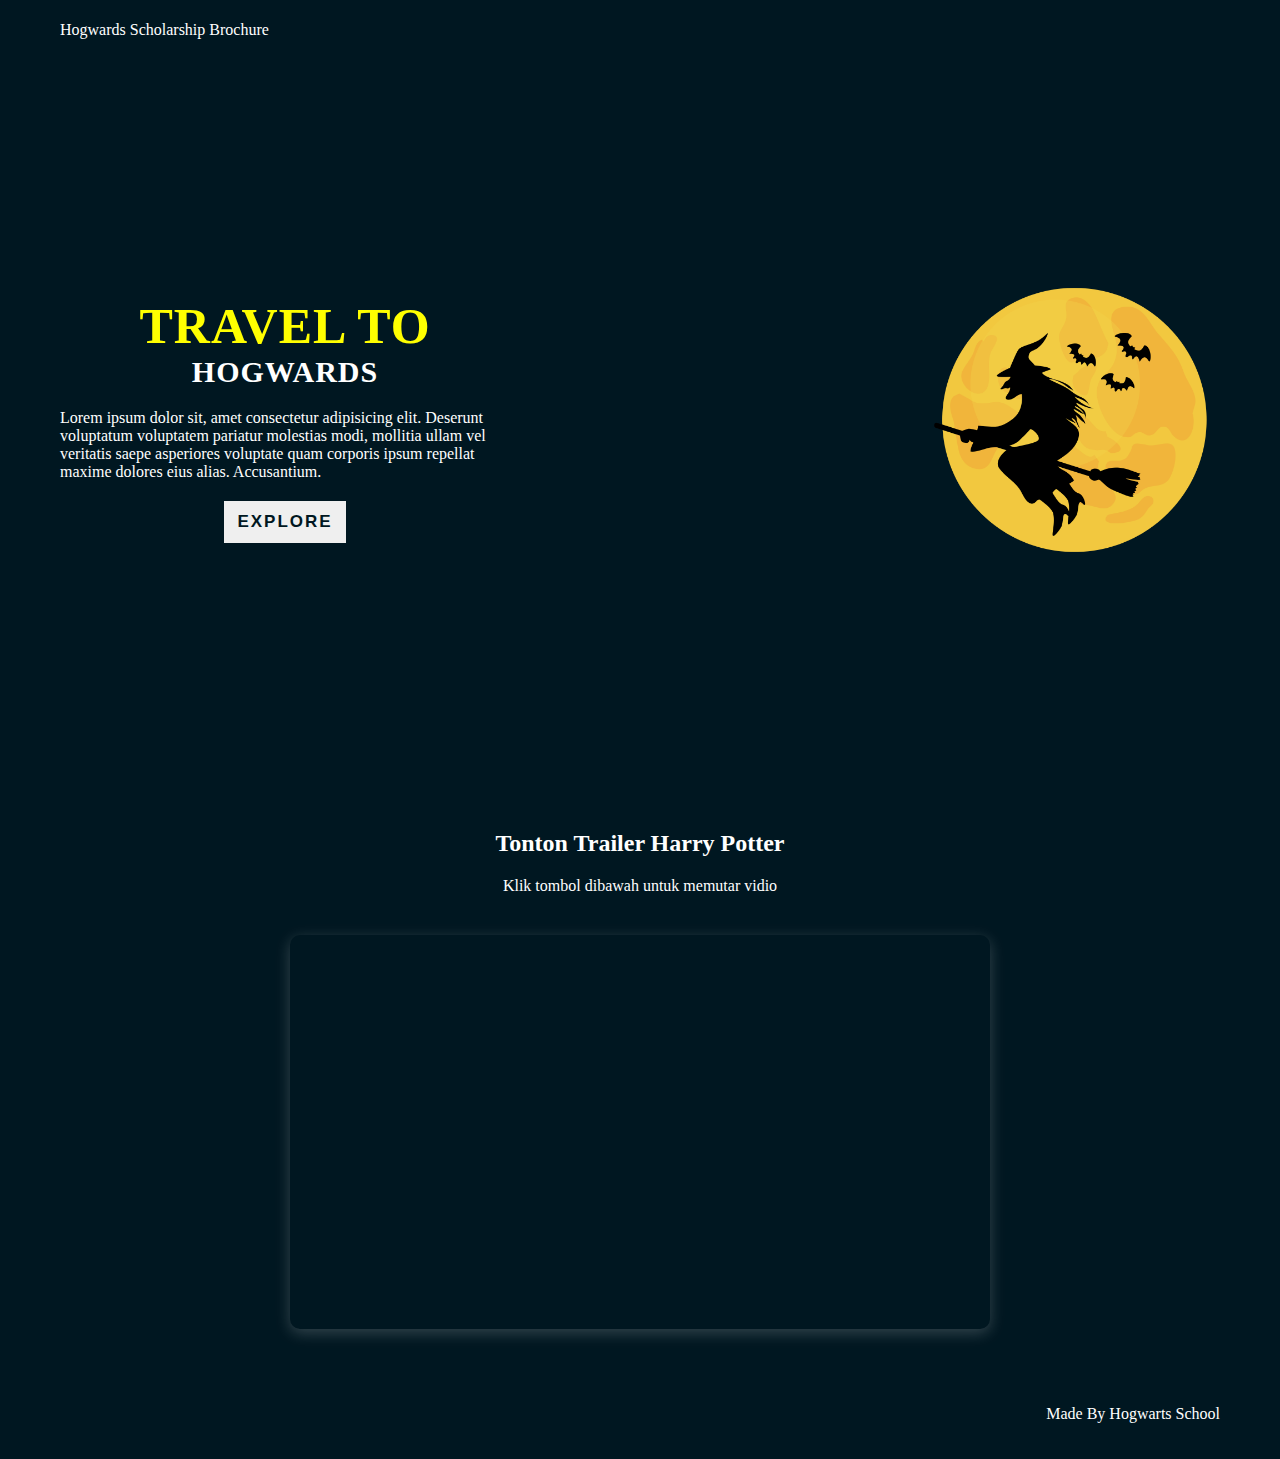
<file: index.html>
<!DOCTYPE html>
<html lang="en">
<head>
    <meta charset="UTF-8">
    <meta name="viewport" content="width=device-width, initial-scale=1.0">
    <!-- link css-->
     <link rel="stylesheet" href="./style.css">
    <!-- link font untuk icon-->
      <link rel="stylesheet" href="https://use.fontawesome.com/releases/v5.15.4/css/all.css"
        integrity="sha384-DyZ88mC6Up2uqS4h/KRgHuoeGwBcD4Ng9SiP4dIRy0EXTlnuz47vAwmeGwVChigm" crossorigin="anonymous">
    <title>Hogwards Scholarship</title>
</head>
<body>
    <!-- Navbar-->
    <nav class="flex-r container"
         <h1 class="nav-logo">Hogwards Scholarship Brochure</h1>
         <div class="flex-r ham">
             <i class="fas-fa bars"></i>
             </div>
         <div class="flex-c menu">
            <a href="index.html">Home</a>
            <a href="place.html">Place</a>
            <a href="class.html">class</a>
         </div>
    </nav>
    <!-- main-->
    <main class="flex-r container">
        <div class="flex-c main-text">
            <h1 class="lg-head">TRAVEL TO</h1>
            <h2 class="m-head">HOGWARDS</h2>
            <p class="para">
            Lorem ipsum dolor sit, amet consectetur adipisicing elit. 
            Deserunt voluptatum voluptatem pariatur molestias modi, 
            mollitia ullam vel veritatis saepe asperiores voluptate quam 
            corporis ipsum repellat maxime dolores eius alias. Accusantium.
            </p>
            <Button class="btn">EXPLORE</Button>
        </div>
        <div class="flex-r main-img">
            <img src="./img/moon and wizard.png"alt="">
        </div>
    </main>
         <section class="flex-c container trailer-section">
            <h2 class="ig-head">Tonton Trailer Harry Potter</h2>
            <p class="para">Klik tombol dibawah untuk memutar vidio</p>
            <div class="vidio-wrapper">
                <iframe
                width="560"
                height="315"
                src="https://www.youtube.com/embed/VyHV0BRtdxo"
                title="Harry Potter Trailer"
                frameborder="0"
                allow="acceleremater; autoplay; clipboard-write; encryted media; gryoscope; picture-in-picture"
                allowfullscreen></iframe>
            </div>
         </section>
    <!-- FOOTER-->
    <footer class="flex-c container">
            <div class="flex-r social-link">
                <a href="https://www.instagram.com/hudzaifahafiff/">
                    <i class="fab fa-instagram"></i>
                </a>
            </div>
            <div class="dev-info">
                <span>Made By Hogwarts School</span>
            </div>
    </footer>
    <script src="./app.js"></script>
</body>
</html>
</file>
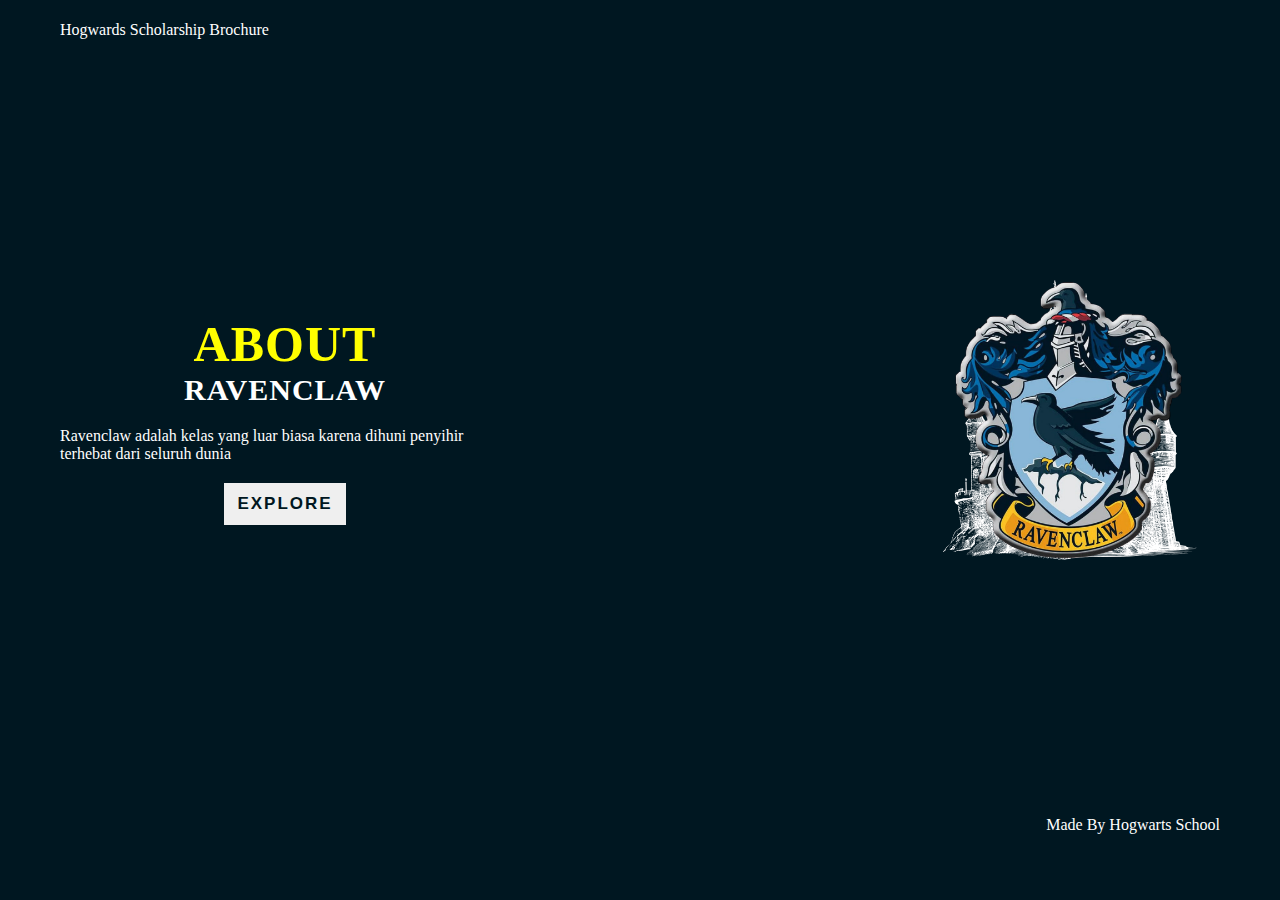
<file: class.html>
<!DOCTYPE html>
<html lang="en">
<head>
    <meta charset="UTF-8">
    <meta name="viewport" content="width=device-width, initial-scale=1.0">
    <!-- link css-->
     <link rel="stylesheet" href="./style.css">
    <!-- link font untuk icon-->
      <link rel="stylesheet" href="https://use.fontawesome.com/releases/v5.15.4/css/all.css"
        integrity="sha384-DyZ88mC6Up2uqS4h/KRgHuoeGwBcD4Ng9SiP4dIRy0EXTlnuz47vAwmeGwVChigm" crossorigin="anonymous">
    <title>Hogwards Scholarship</title>
</head>
<body>
    <!-- Navbar-->
    <nav class="flex-r container"
         <h1 class="nav-logo">Hogwards Scholarship Brochure</h1>
         <div class="flex-r ham">
             <i class="fas-fa bars"></i>
             </div>
         <div class="flex-c menu">
            <a href="index.html">Home</a>
            <a href="place.html">Place</a>
            <a href="class.html">class</a>
         </div>
    </nav>
    <!-- main-->
    <main class="flex-r container">
        <div class="flex-c main-text">
            <h1 class="lg-head">ABOUT</h1>
            <h2 class="m-head">Ravenclaw</h2>
            <p class="para">
            Ravenclaw adalah kelas yang luar biasa karena dihuni penyihir terhebat dari seluruh dunia
            </p>
            <Button class="btn">EXPLORE</Button>
        </div>
        <div class="flex-r main-img">
            <img src="./img/logo.png"alt="">
        </div>
    </main>
    <!-- FOOTER-->
    <footer class="flex-c container">
            <div class="flex-r social-link">
                <a href="https://www.instagram.com/hudzaifahafiff/">
                    <i class="fab fa-instagram"></i>
                </a>
            </div>
            <div class="dev-info">
                <span>Made By Hogwarts School</span>
            </div>
    </footer>
    <script src="./app.js"></script>
</body>
</html>
</file>
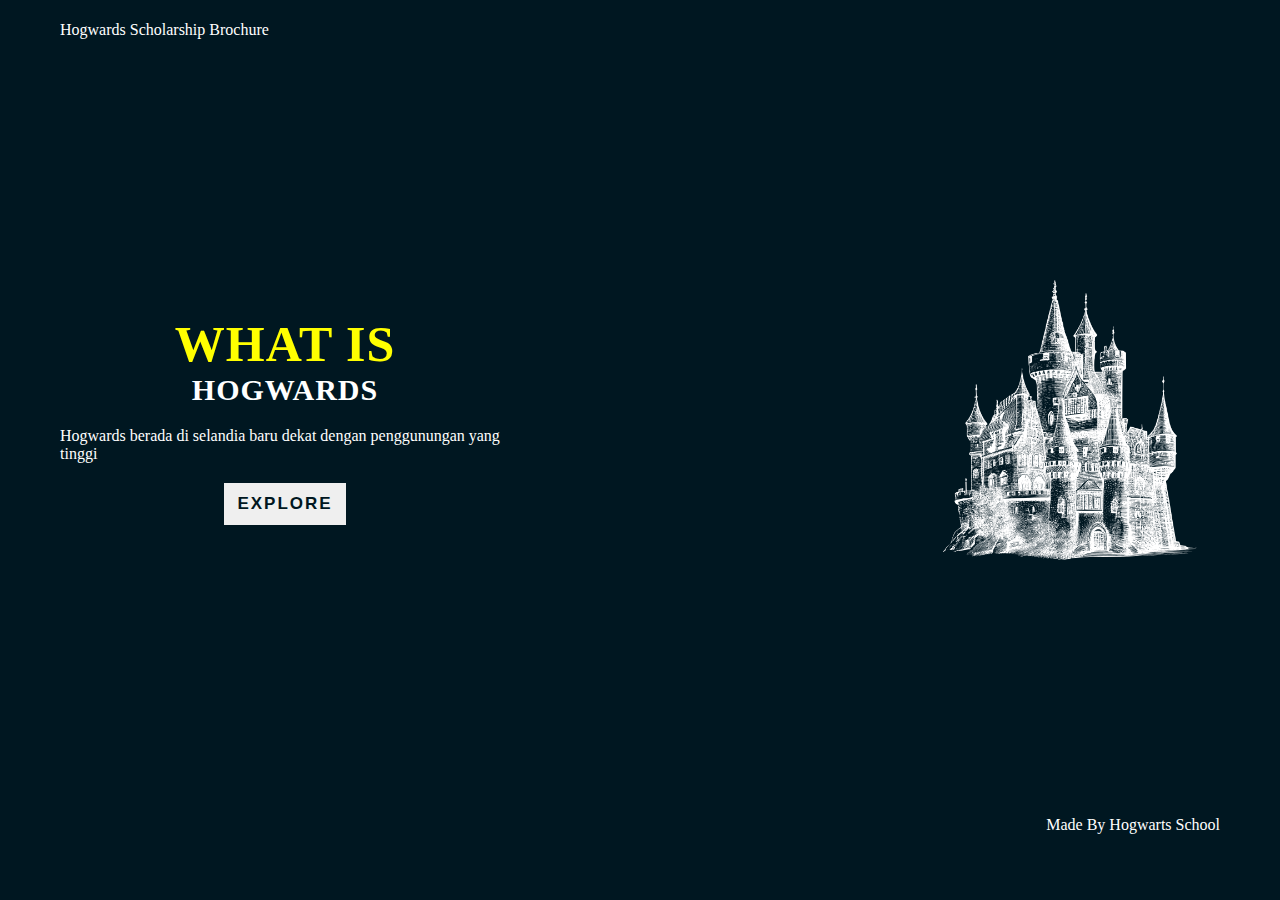
<file: place.html>
<!DOCTYPE html>
<html lang="en">
<head>
    <meta charset="UTF-8">
    <meta name="viewport" content="width=device-width, initial-scale=1.0">
    <!-- link css-->
     <link rel="stylesheet" href="./style.css">
    <!-- link font untuk icon-->
      <link rel="stylesheet" href="https://use.fontawesome.com/releases/v5.15.4/css/all.css"
        integrity="sha384-DyZ88mC6Up2uqS4h/KRgHuoeGwBcD4Ng9SiP4dIRy0EXTlnuz47vAwmeGwVChigm" crossorigin="anonymous">
    <title>Hogwards Scholarship</title>
</head>
<body>
    <!-- Navbar-->
    <nav class="flex-r container"
         <h1 class="nav-logo">Hogwards Scholarship Brochure</h1>
         <div class="flex-r ham">
             <i class="fas-fa bars"></i>
             </div>
         <div class="flex-c menu">
            <a href="index.html">Home</a>
            <a href="place.html">Place</a>
            <a href="class.html">class</a>
         </div>
    </nav>
    <!-- main-->
    <main class="flex-r container">
        <div class="flex-c main-text">
            <h1 class="lg-head">WHAT IS</h1>
            <h2 class="m-head">HOGWARDS</h2>
            <p class="para">
            Hogwards berada di selandia baru dekat dengan penggunungan yang tinggi
            </p>
            <Button class="btn">EXPLORE</Button>
        </div>
        <div class="flex-r main-img">
            <img src="./img/castle.png"alt="">
        </div>
    </main>
   <!-- FOOTER-->
    <footer class="flex-c container">
            <div class="flex-r social-link">
                <a href="https://www.instagram.com/hudzaifahafiff/">
                    <i class="fab fa-instagram"></i>
                </a>
            </div>
            <div class="dev-info">
                <span>Made By Hogwarts School</span>
            </div>
    </footer>
    <script src="./app.js"></script>
</body>
</html>
</file>
<file: style.css>
* {
  margin: 0px;
  padding: 0px;
  box-sizing: border-box;
}
body {
  width: 100%;
  background-color: #001721;
}
.flex-r {
  display: flex;
  justify-content: center;
  align-items: center;
  flex-direction: row;
}
.flex-c {
  display: flex;
  justify-content: center;
  align-items: center;
  flex-direction: column;
}
.container {
  width: 100%;
  padding: 10px 10px;
  background-color: #001721;
  color: #fff;
}
nav {
  justify-content: space-between !important;
  width: 100%;
  height: 10hv;
  position: relative;
}
.nav-logo {
  text-transform: uppercase;
  letter-spacing: 4px;
  font-size: 20px;
}
.ham {
  width: 40px;
  height: 40px;
  cursor: pointer;
  justify-content: center;
  align-items: center;
}
.ham.active i {
  content: "\food";
  font-family: "Font Awesome 5 free";
  font-weight: 900;
}
.ham i {
  font-size: 24px;
  color: #fff;
}
.menu {
  position: absolute;
  top: 10vh;
  border-radius: 10px;
  right: auto;
  width: 90%;
  height: 79vh;
  padding: 30px;
  background-color: #fff;
  gap: 15px 0px;
  transform: translateX(120%);
  opacity: 0;
  transition: all 0.3s cubic-bezier(1, -0.01, 0, 1.36);
}
.menu.on {
  opacity: 1;
  transform: translateX(0%);
}
.menu a {
  text-decoration: none;
  color: #001721;
  font-size: 35px;
  transition: all 0.2s linear;
}
.menu a:hover {
  transform: translateX(10px);
}
/* main */
main {
  width: 100%;
  height: 80vh;
}
.main-img {
  display: none;
}
.main-img img {
  max-width: 300px;
  width: 100%;
  height: auto;
}
.lg-head {
  font-size: 30px;
  letter-spacing: 1px;
  text-transform: uppercase;
  color: yellow;
}
.m-head {
  font-size: 20px;
  letter-spacing: 1px;
  text-transform: uppercase;
}
.para {
  font-size: 16px;
  margin: 20px 0px;
  text-align: center;
  max-width: 450px;
}
.btn {
  border: none;
  outline: none;
  padding: 10px 12px;
  font-size: 17px;
  text-transform: uppercase;
  letter-spacing: 2px;
  font-weight: 600;
  cursor: pointer;
  color: #001721;
  border: 1px solid transparent;
  transition: all 0.14s linear;
}
.btn:hover {
  background-color: transparent;
  color: #fff;
  border: 1px solid #fff;
  font-weight: 500;
}
/* footer */
footer {
  gap: 10px 0px;
  height: 10vh;
}
.social-link {
  gap: 0px 25px;
}
.social-link a i {
  color: #fff;
  font-size: 25px;
  transition: all 0.2s linear;
}
.social-link a i:hover {
  transform: translateY(-7px);
}
.dev-info a {
  color: #fff;
}
/* media */
@media (min-width: 448px) {
  .container {
    padding: 10px 30px;
  }
  .lg-head {
    font-size: 40px;
  }
  .m-head {
    font-size: 28px;
  }
}
@media (min-width: 600px) {
  .container {
    padding: 10px 50px;
  }
  .nav-logo {
    font-size: 22px;
  }
  main {
    justify-content: flex-start !important;
  }
  .main-tex {
    align-items: flex-start;
  }
  .lg-head {
    font-size: 45px;
  }
  .m-head {
    font-size: 30px;
  }
  .para {
    text-align: left;
    max-width: 330px;
  }
  footer {
    flex-direction: row !important;
    justify-content: space-between !important;
  }
}
@media (min-width: 760px) {
  main {
    justify-content: space-between !important;
  }
  .main-img {
    display: flex;
  }
  .main-img img {
    width: 300px;
  }
  .lg-head {
    font-size: 45px;
  }
  .m-head {
    font-size: 30px;
  }
  .para {
    max-width: 450px;
  }
}
@media (min-width: 960px) {
  .container {
    padding: 10px 60px;
  }
  .main-img img {
    width: 500px;
  }
  .lg-head {
    font-size: 50px;
  }
}

.house-options img {
  width: 100px;
  margin: 10px;
  cursor: pointer;
  transition: transform 0.3s;
}
.house-options img:hover {
  transform: scale(1.2);
}
#house-info {
  margin: 20px;
  font-style: italic;
  max-width: 600px;
  text-align: center;
}
img {
  max-width: 100%;
  height: auto;
  display: block;
}
.trailer-section {
  margin-top: 40px;
  padding-bottom: 40px;
}
.vidio-wrapper {
  position: relative;
  width: 100%;
  max-width: 700px;
  aspect-ratio: 16 / 9;
  margin-top: 20px;
}
.vidio-wrapper iframe {
  width: 100%;
  height: 100%;
  border-radius: 10px;
  box-shadow: 0px 4px 15px rgba(255, 255, 255, 0.2);
}
</file>
